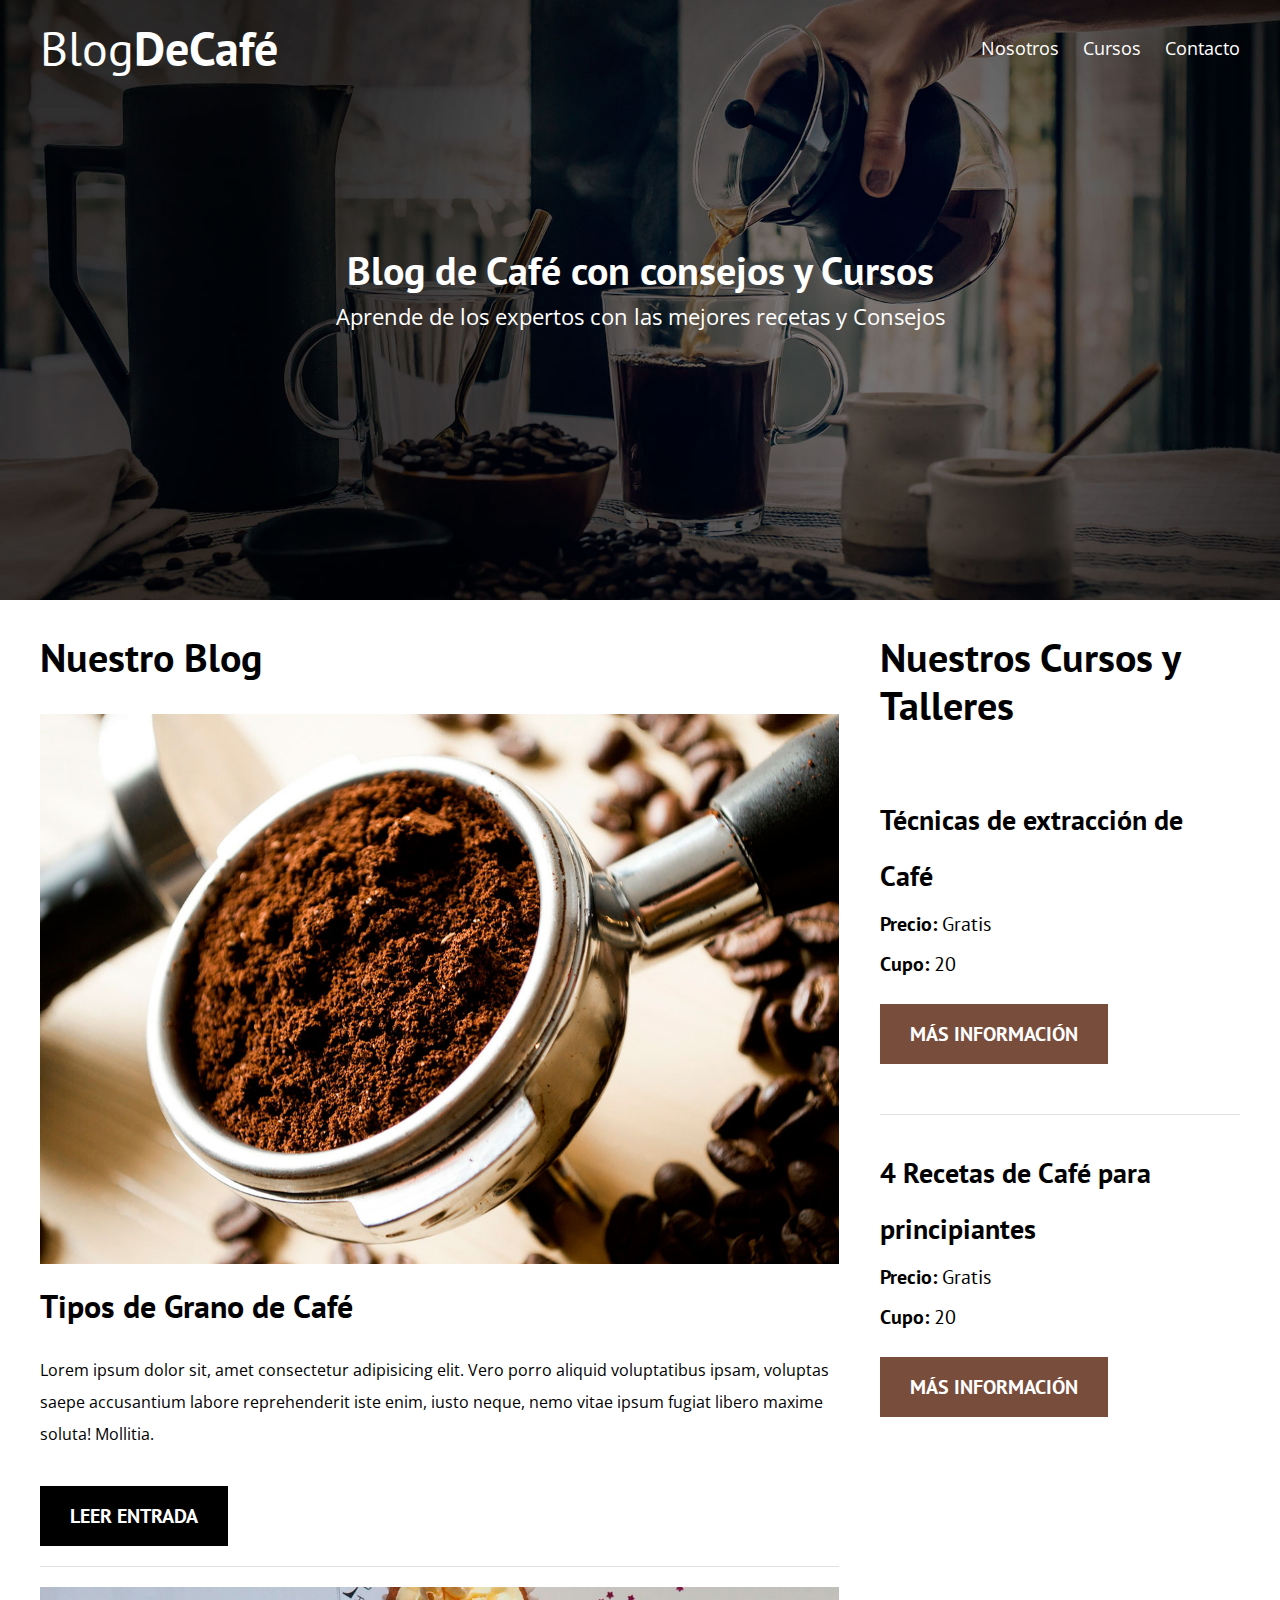
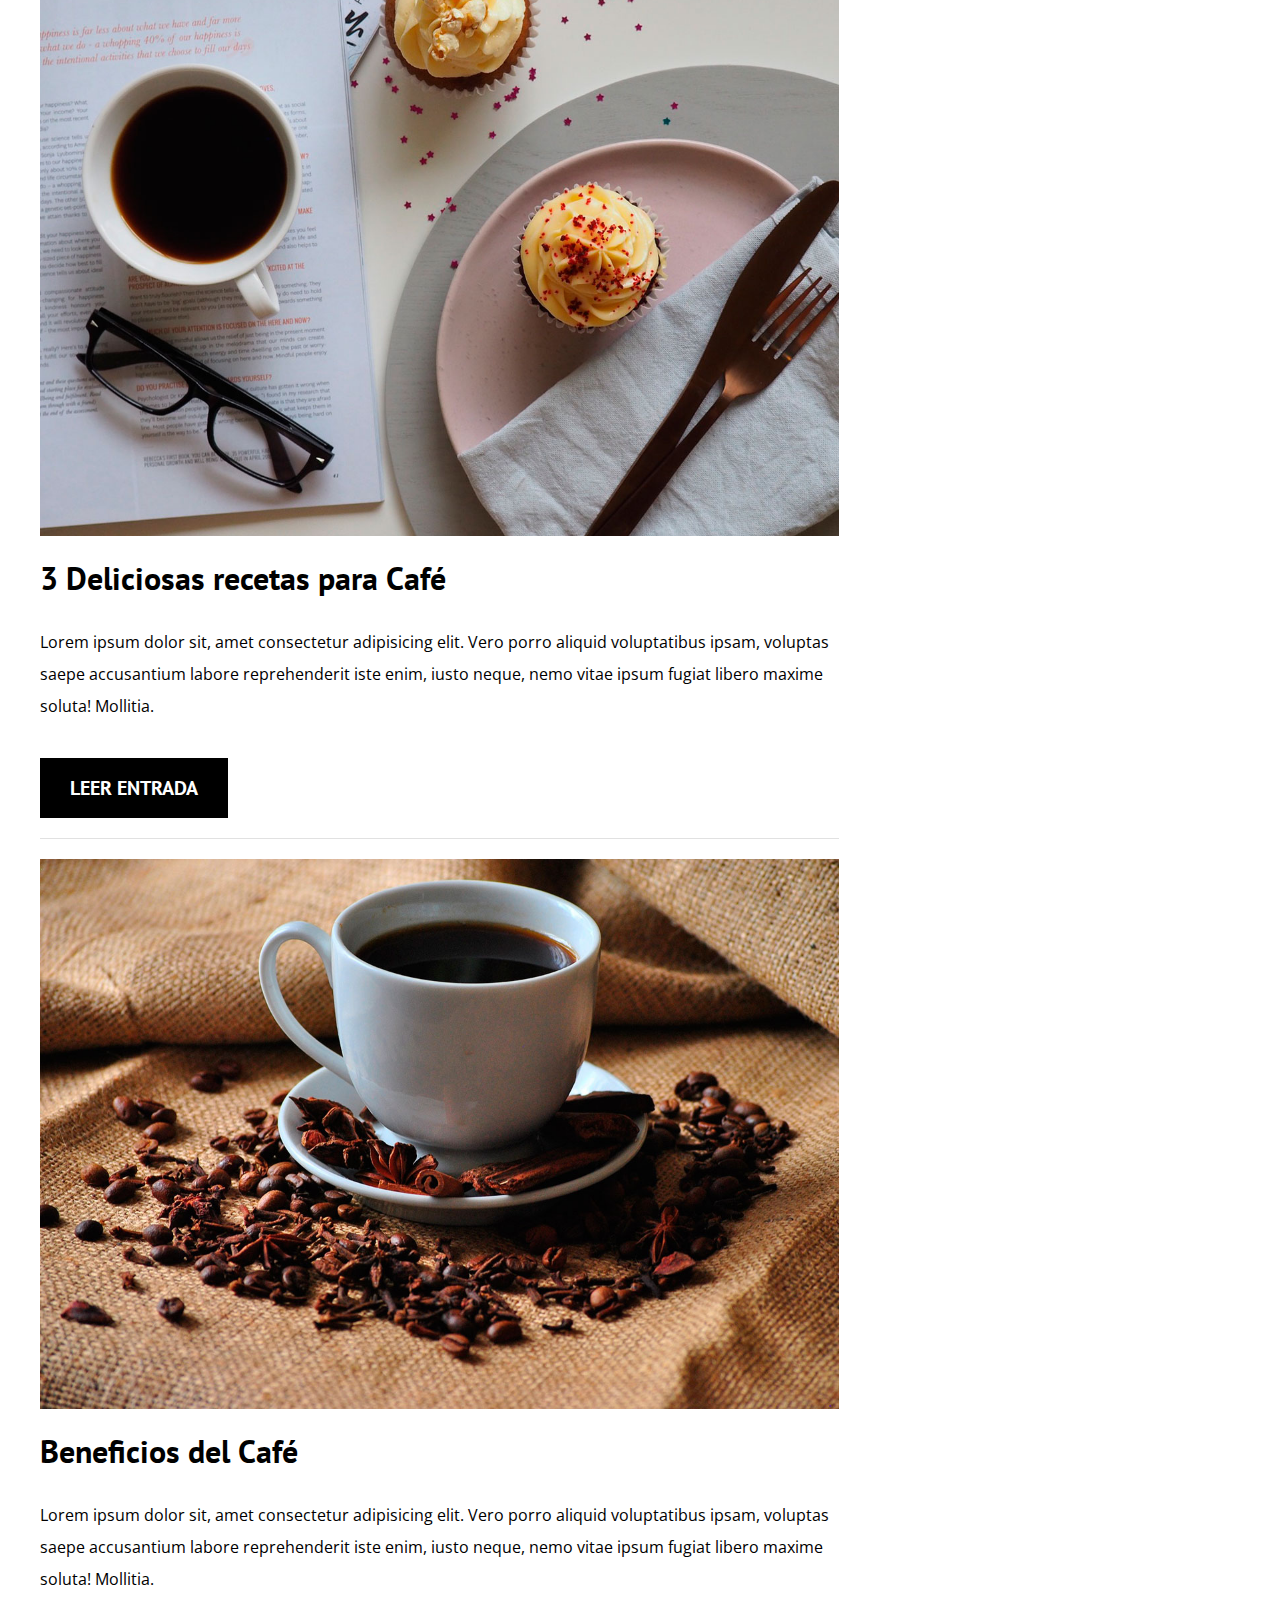
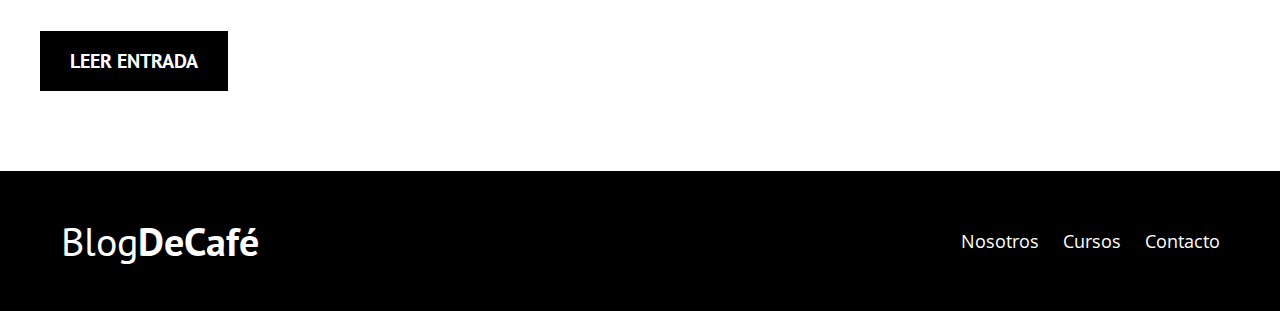
<file: index.html>
<!DOCTYPE html>
<html lang="en">
<head>
    <meta charset="UTF-8">
    <meta name="viewport" content="width=device-width, initial-scale=1.0">
    <meta http-equiv="X-UA-Compatible" content="ie=edge">
    <title>Blog de Cáfe</title>
    <link href="https://fonts.googleapis.com/css?family=Open+Sans|PT+Sans:400,700&display=swap" rel="stylesheet">
    <link rel="stylesheet" href="css/normalize.css">
    <link rel="stylesheet" href="css/style.css">
</head>
<body>
    <header class="site-header"> <!--Imagen expandida-->
        <div class="contenedor"> <!--contenedor para las letras-->
            <div class="barra"><!--barra para flexbox-->
                <a href="/">
                    <h1 class="no-margin">Blog<span>DeCafé</span></h1>
                </a>
                <nav class="navegacion">
                    <a href="nosotros.html">Nosotros</a>
                    <a href="cursos.html">Cursos</a>
                    <a href="contacto.html">Contacto</a>
                </nav>
            </div>
            <div class="texto-header">
                <h2 class="no-margin">Blog de Café con consejos y Cursos</h2>
                <p class="no-margin">Aprende de los expertos con las mejores recetas y Consejos</p>
            </div>
        </div>
    </header>

    <div class="contenido-principal contenedor"><!--display-->
        <main class="blog">
            <h2>Nuestro Blog</h2>
            <article class="entrada-blog">
                <div class="imagen">
                    <img src="img/blog1.jpg" alt="Imagen Blog">
                </div>
                <div class="contenido-blog">
                    <h3 class="no-margin">Tipos de Grano de Café</h3 class="no-margin">
                    <p>Lorem ipsum dolor sit, amet consectetur adipisicing elit. 
                        Vero porro aliquid voluptatibus ipsam, voluptas 
                        saepe accusantium labore reprehenderit iste enim, 
                        iusto neque, nemo vitae ipsum fugiat libero maxime soluta! Mollitia.</p>
                        <a href="entrada.html" class="btn btn-primario">Leer Entrada</a>
                </div>
            </article>

            <article class="entrada-blog">
                    <div class="imagen">
                        <img src="img/blog2.jpg" alt="Imagen Blog">
                    </div>
                    <div class="contenido-blog">
                        <h3 class="no-margin">3 Deliciosas recetas para Café</h3>
                        <p>Lorem ipsum dolor sit, amet consectetur adipisicing elit. 
                            Vero porro aliquid voluptatibus ipsam, voluptas 
                            saepe accusantium labore reprehenderit iste enim, 
                            iusto neque, nemo vitae ipsum fugiat libero maxime soluta! Mollitia.</p>
                            <a href="entrada.html" class="btn btn-primario">Leer Entrada</a>
                    </div>
                </article>

                <article class="entrada-blog">
                    <div class="imagen">
                        <img src="img/blog3.jpg" alt="Imagen Blog">
                    </div>
                    <div class="contenido-blog">
                        <h3 class="no-margin">Beneficios del Café</h3>
                        <p>Lorem ipsum dolor sit, amet consectetur adipisicing elit. 
                                Vero porro aliquid voluptatibus ipsam, voluptas 
                                saepe accusantium labore reprehenderit iste enim, 
                                iusto neque, nemo vitae ipsum fugiat libero maxime soluta! Mollitia.</p>
                        <a href="entrada.html" class="btn btn-primario">Leer Entrada</a>
                    </div>
                </article>    
        </main>

        <aside class="cursos">
            <h2>Nuestros Cursos y Talleres</h2>
            <ul class="cursos-lista">
                <li class="curso">
                    <h4 class="no-margin"  >Técnicas de extracción de Café</h4>
                    <p class="no-margin">Precio: <span>Gratis</span></p>
                    <p class="no-margin">Cupo: <span>20</span></p>
                    <a href="cursos.html" class="btn btn-secundario">Más Información</a>
                </li>

                <li class="curso">
                        <h4 class="no-margin">4 Recetas de Café para principiantes</h4>
                        <p class="no-margin">Precio: <span>Gratis</span></p>
                        <p class="no-margin">Cupo: <span>20</span></p>
                        <a href="cursos.html" class="btn btn-secundario">Más Información</a>
                    </li>
            </ul>
        </aside>
    </div><!--Cotenido prinicpa-->

    <footer class="site-footer">
        <div class="contenedor">
            <div class="barra">
                <p class="no-margin">Blog<span>DeCafé</span></p>
                <nav class="navegacion">
                    <a href="nosotros.html">Nosotros</a>
                    <a href="cursos.html">Cursos</a>
                    <a href="contacto.html">Contacto</a>
                </nav>
            </div>
        </div>
    </footer>

</body>
</html>
</file>
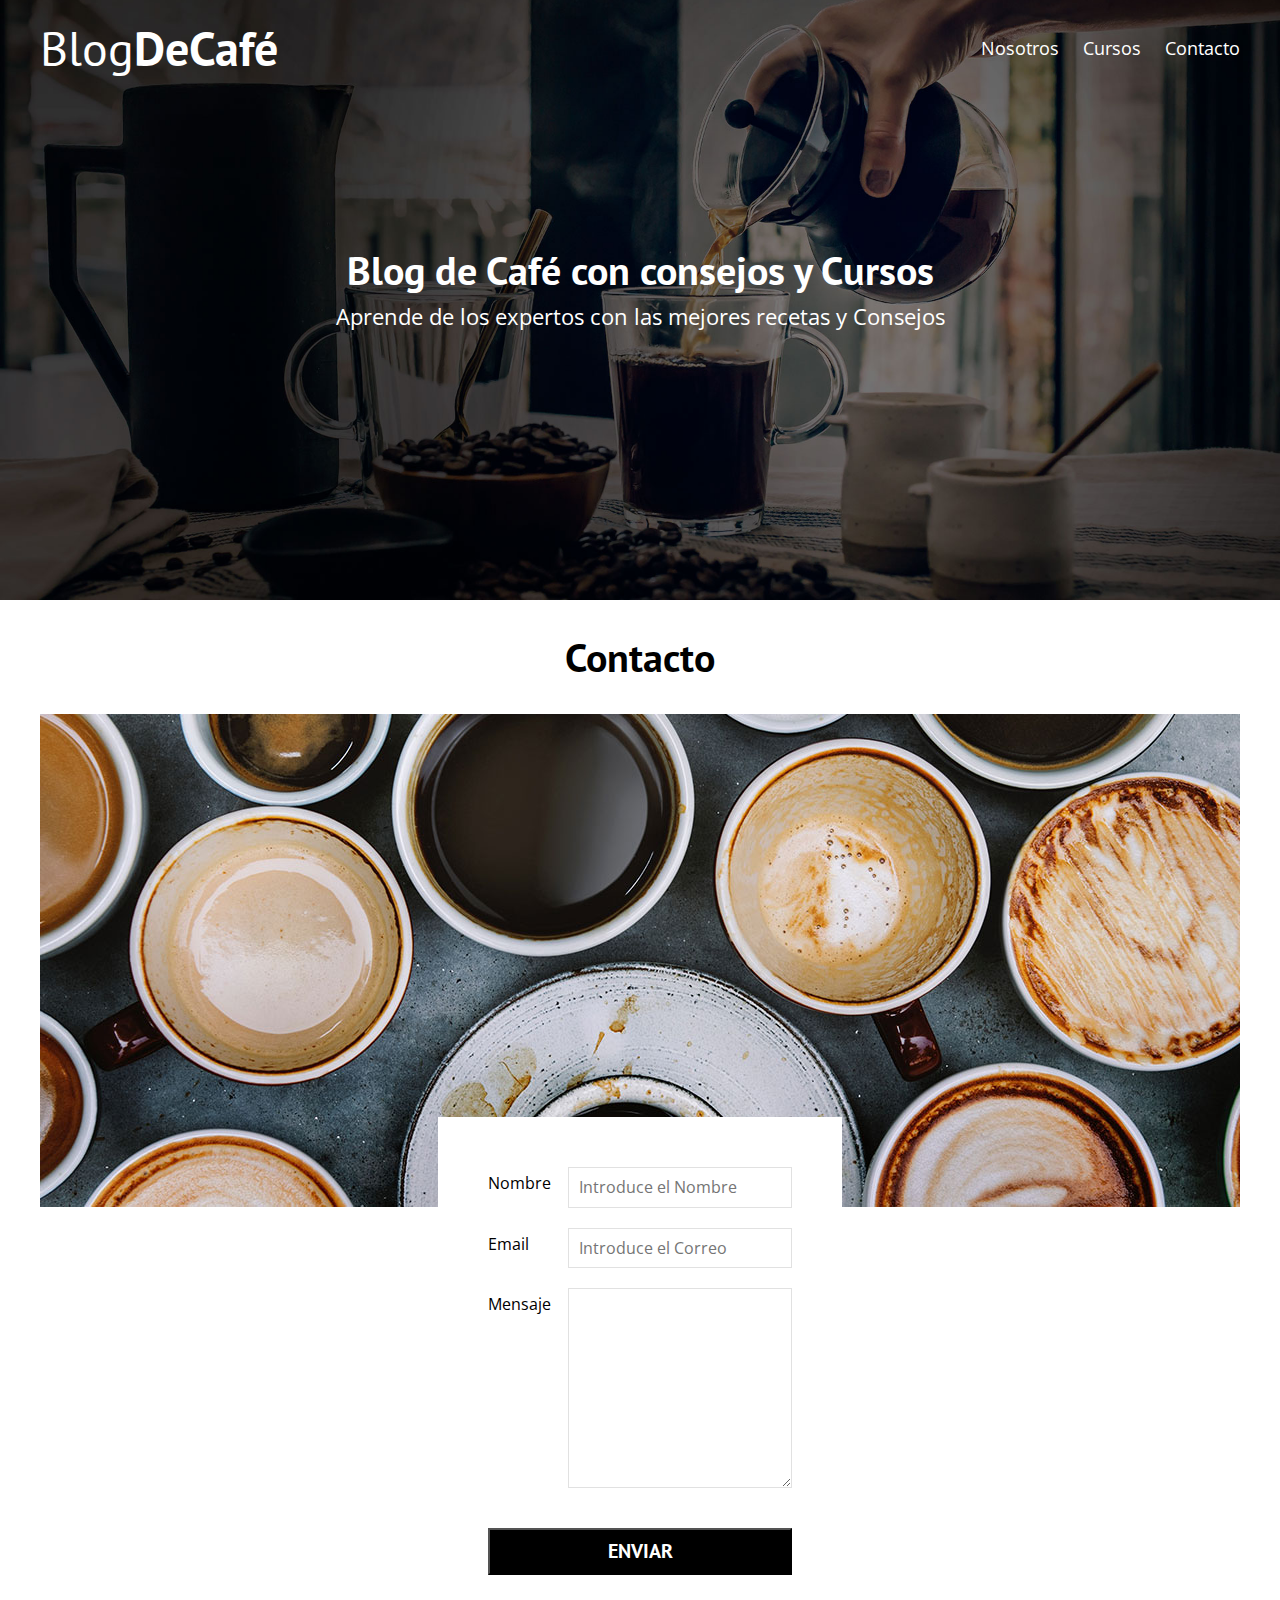
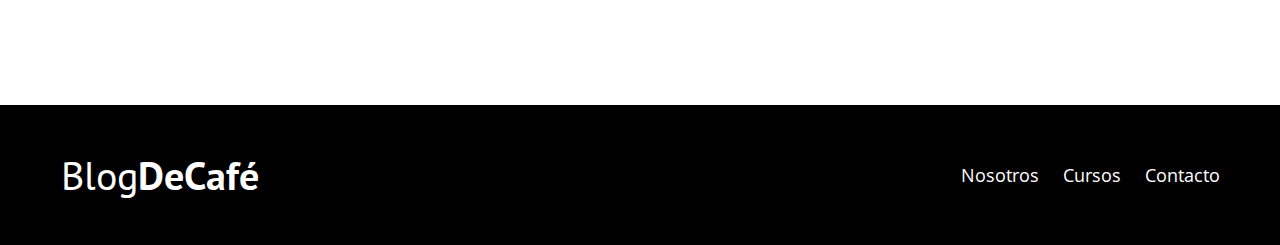
<file: contacto.html>
<!DOCTYPE html>
<html lang="en">
<head>
    <meta charset="UTF-8">
    <meta name="viewport" content="width=device-width, initial-scale=1.0">
    <meta http-equiv="X-UA-Compatible" content="ie=edge">
    <title>Blog de Cáfe</title>
    <link href="https://fonts.googleapis.com/css?family=Open+Sans|PT+Sans:400,700&display=swap" rel="stylesheet">
    <link rel="stylesheet" href="css/normalize.css">
    <link rel="stylesheet" href="css/style.css">
</head>
<body>
    <header class="site-header"> <!--Imagen expandida-->
        <div class="contenedor"> <!--contenedor para las letras-->
            <div class="barra"><!--barra para flexbox-->
                <a href="/">
                    <h1 class="no-margin">Blog<span>DeCafé</span></h1>
                </a>
                <nav class="navegacion">
                    <a href="nosotros.html">Nosotros</a>
                    <a href="cursos.html">Cursos</a>
                    <a href="contacto.html">Contacto</a>
                </nav>
            </div>
            <div class="texto-header">
                <h2 class="no-margin">Blog de Café con consejos y Cursos</h2>
                <p class="no-margin">Aprende de los expertos con las mejores recetas y Consejos</p>
            </div>
        </div>
    </header>

    <main class="contenedor">
        <h2 class="centrar-texto">Contacto</h2>

        <div class="grid centrar-columnas">
            <div class="columnas-12">
                <img src="img/contacto.jpg" alt="Imagen Contacto">
            </div>
            <div class="columnas-10 formulario-contacto">
                <form action="#">
                    <div class="campo">
                        <label for="nombre">Nombre</label>
                        <input type="text"  id="nombre" placeholder="Introduce el Nombre">
                    </div>
                    <div class="campo">
                        <label for="email">Email</label>
                        <input type="email"  id="email" placeholder="Introduce el Correo">
                    </div>

                    <div class="campo mensaje">
                        <label for="mensaje">Mensaje</label>
                        <textarea  id="mensaje" ></textarea>
                    </div>
                    <div class="campo enviar">
                        <input type="submit" class="btn btn-primario"value="Enviar">
                    </div>
                </form>
            </div>
        </div>

    </main>

   <footer class="site-footer">
    <div class="contenedor">
        <div class="barra">
            <p class="no-margin">Blog<span>DeCafé</span></p>
            <nav class="navegacion">
                <a href="nosotros.html">Nosotros</a>
                <a href="cursos.html">Cursos</a>
                <a href="contacto.html">Contacto</a>
            </nav>
        </div>
    </div>
</footer>

</body>
</html>
</file>
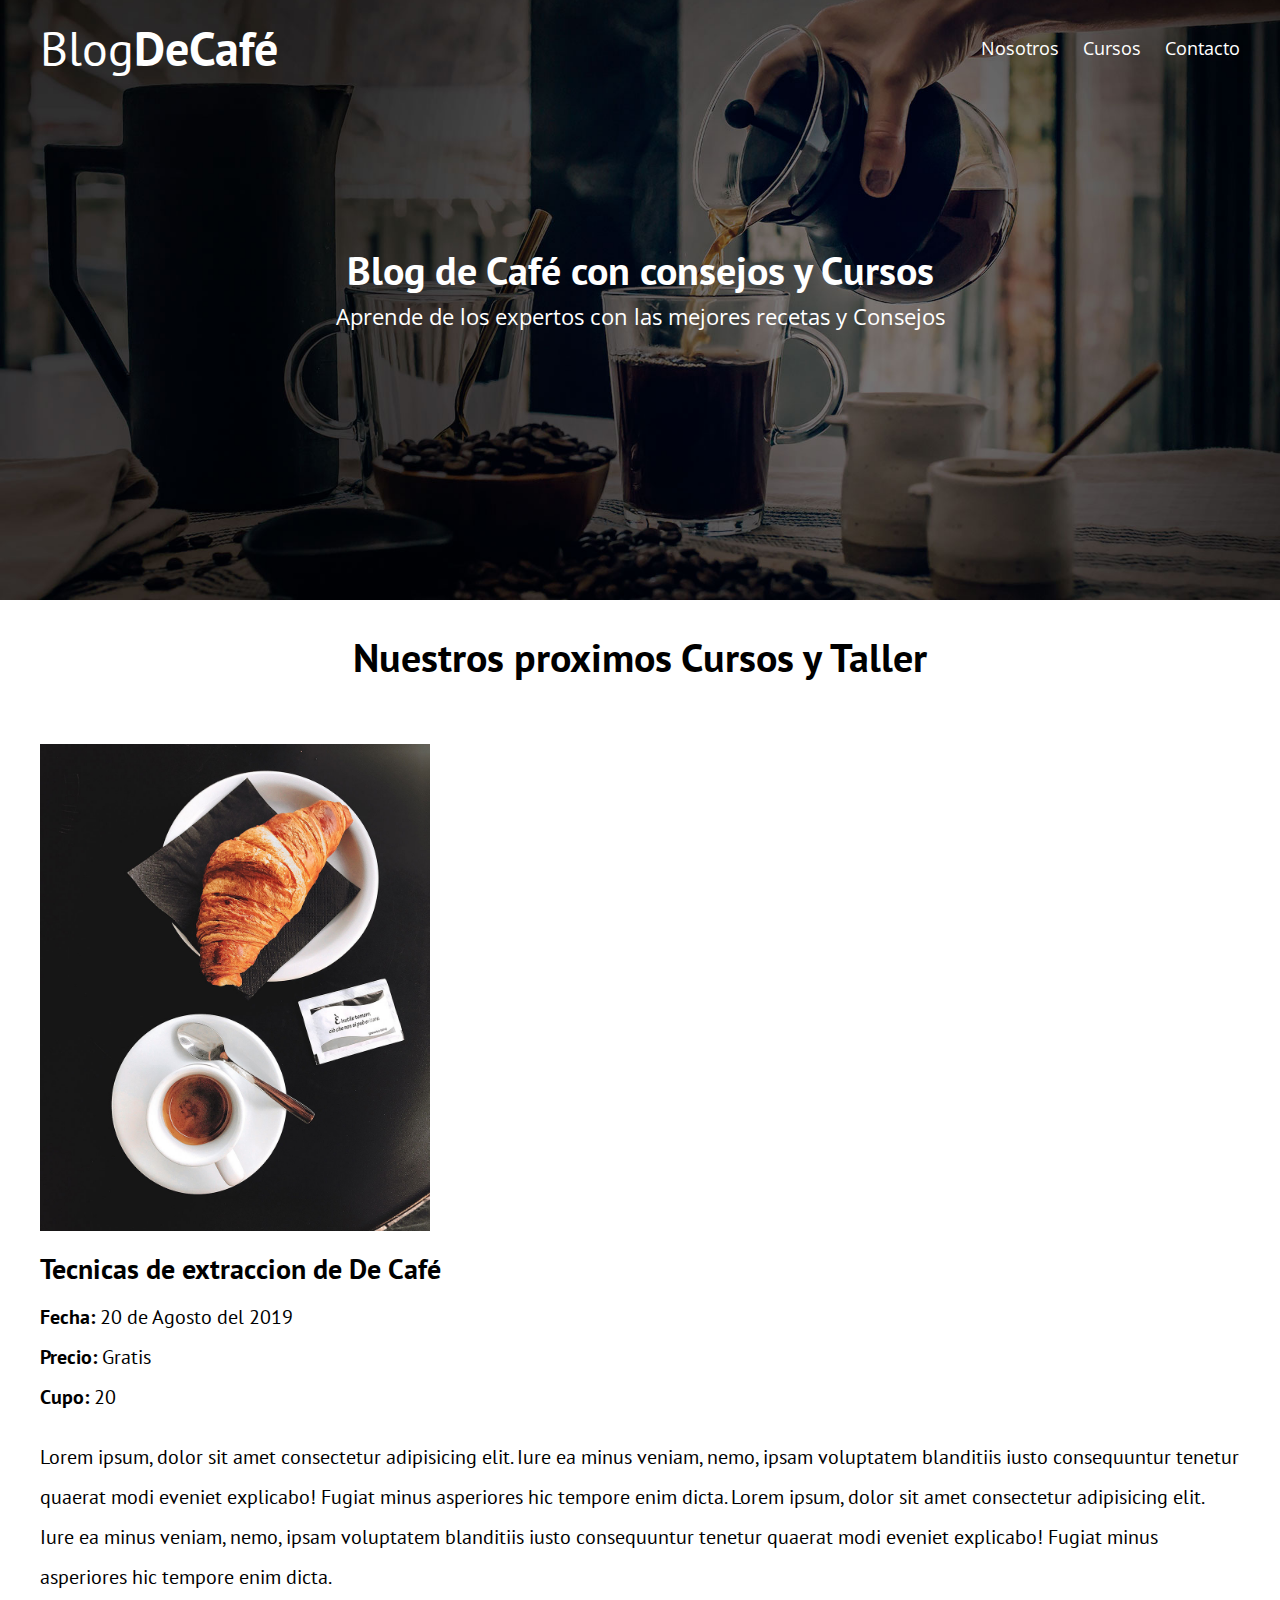
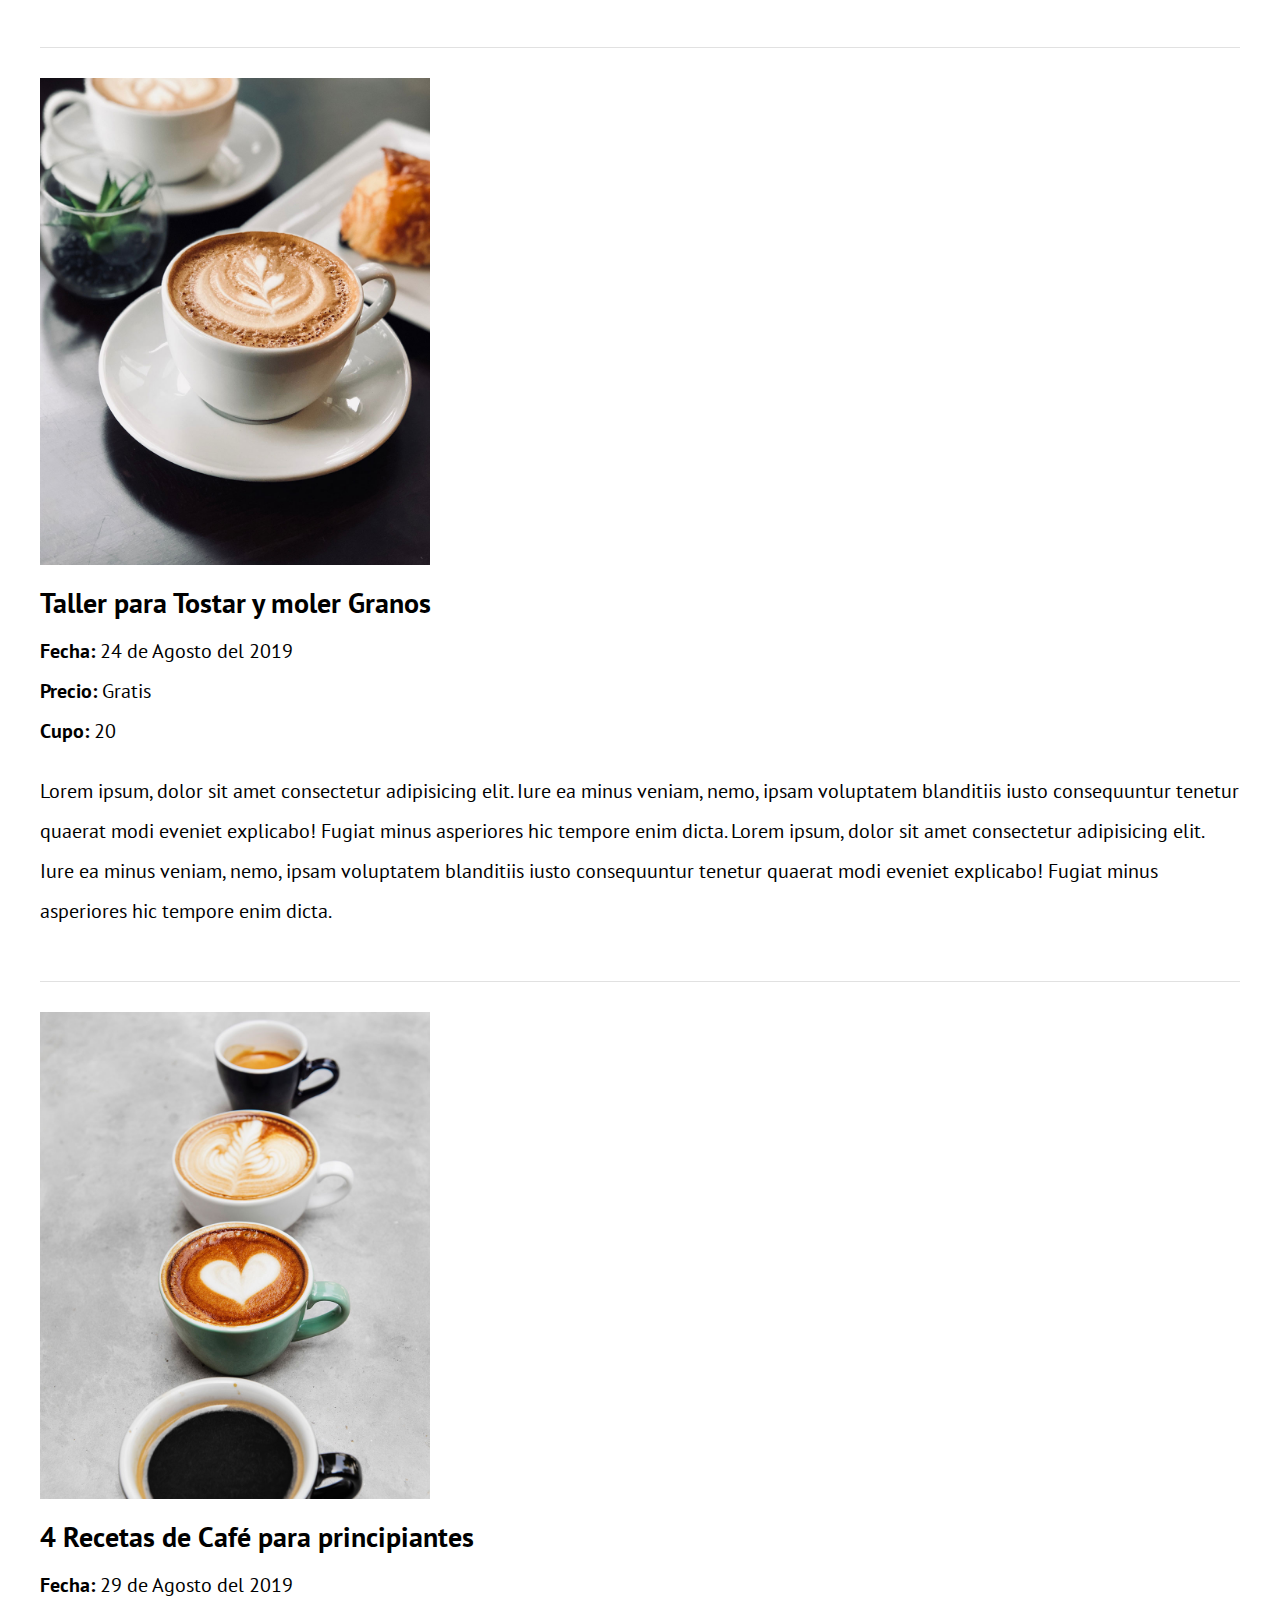
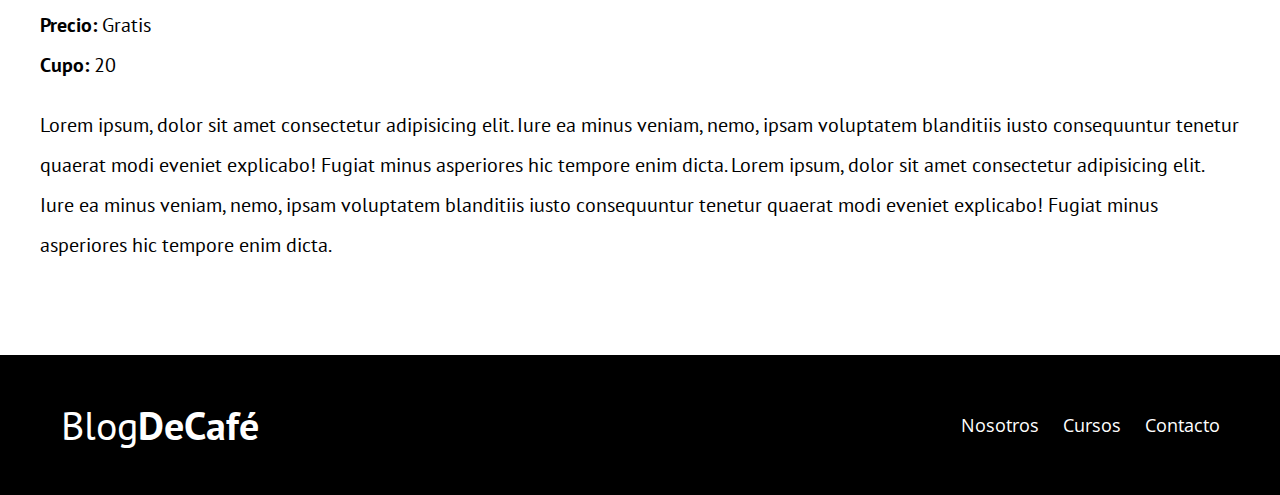
<file: cursos.html>
<!DOCTYPE html>
<html lang="en">
<head>
    <meta charset="UTF-8">
    <meta name="viewport" content="width=device-width, initial-scale=1.0">
    <meta http-equiv="X-UA-Compatible" content="ie=edge">
    <title>Blog de Cáfe</title>
    <link href="https://fonts.googleapis.com/css?family=Open+Sans|PT+Sans:400,700&display=swap" rel="stylesheet">
    <link rel="stylesheet" href="css/normalize.css">
    <link rel="stylesheet" href="css/style.css">
</head>
<body>
    <header class="site-header"> <!--Imagen expandida-->
        <div class="contenedor"> <!--contenedor para las letras-->
            <div class="barra"><!--barra para flexbox-->
                <a href="/">
                    <h1 class="no-margin">Blog<span>DeCafé</span></h1>
                </a>
                <nav class="navegacion">
                    <a href="nosotros.html">Nosotros</a>
                    <a href="cursos.html">Cursos</a>
                    <a href="contacto.html">Contacto</a>
                </nav>
            </div>
            <div class="texto-header">
                <h2 class="no-margin">Blog de Café con consejos y Cursos</h2>
                <p class="no-margin">Aprende de los expertos con las mejores recetas y Consejos</p>
            </div>
        </div>
    </header>
    
    <main class="contenedor">
        <h2 class="centrar-texto">Nuestros proximos Cursos y Taller</h2>
        <article class="curso grid">
            <div class="columnas-4">
                <img src="img/curso1.jpg" alt="Imagen Curso">
            </div>
            <div class="columnas-8">
                <h4 class="no-margin">Tecnicas de extraccion de De Café</h4>
                <p class="no-margin">Fecha: <span>20 de Agosto del 2019</span></p>
                <p class="no-margin">Precio: <span>Gratis</span></p>
                <p class="no-margin">Cupo: <span>20</span></p>

                <p class="descripcion">Lorem ipsum, dolor sit amet consectetur 
                    adipisicing elit. Iure ea minus veniam, nemo, ipsam voluptatem blanditiis iusto consequuntur
                    tenetur quaerat modi eveniet explicabo! Fugiat minus asperiores hic tempore enim dicta.
                    Lorem ipsum, dolor sit amet consectetur 
                    adipisicing elit. Iure ea minus veniam, nemo, ipsam voluptatem blanditiis iusto consequuntur
                    tenetur quaerat modi eveniet explicabo! Fugiat minus asperiores hic tempore enim dicta.
                </p>
            </div>
        </article>

        <article class="curso grid">
                <div class="columnas-4">
                    <img src="img/curso2.jpg" alt="Imagen Curso">
                </div>
                <div class="columnas-8">
                    <h4 class="no-margin">Taller para Tostar y moler Granos</h4>
                    <p class="no-margin">Fecha: <span>24 de Agosto del 2019</span></p>
                    <p class="no-margin">Precio: <span>Gratis</span></p>
                    <p class="no-margin">Cupo: <span>20</span></p>
    
                    <p class="descripcion">Lorem ipsum, dolor sit amet consectetur 
                        adipisicing elit. Iure ea minus veniam, nemo, ipsam voluptatem blanditiis iusto consequuntur
                        tenetur quaerat modi eveniet explicabo! Fugiat minus asperiores hic tempore enim dicta.
                        Lorem ipsum, dolor sit amet consectetur 
                        adipisicing elit. Iure ea minus veniam, nemo, ipsam voluptatem blanditiis iusto consequuntur
                        tenetur quaerat modi eveniet explicabo! Fugiat minus asperiores hic tempore enim dicta.
                    </p>
                </div>
            </article>

            <article class="curso grid">
                    <div class="columnas-4">
                        <img src="img/curso3.jpg" alt="Imagen Curso">
                    </div>
                    <div class="columnas-8">
                        <h4 class="no-margin">4 Recetas de Café para principiantes</h4>
                        <p class="no-margin">Fecha: <span>29 de Agosto del 2019</span></p>
                        <p class="no-margin">Precio: <span>Gratis</span></p>
                        <p class="no-margin">Cupo: <span>20</span></p>
        
                        <p class="descripcion">Lorem ipsum, dolor sit amet consectetur 
                            adipisicing elit. Iure ea minus veniam, nemo, ipsam voluptatem blanditiis iusto consequuntur
                            tenetur quaerat modi eveniet explicabo! Fugiat minus asperiores hic tempore enim dicta.
                            Lorem ipsum, dolor sit amet consectetur 
                            adipisicing elit. Iure ea minus veniam, nemo, ipsam voluptatem blanditiis iusto consequuntur
                            tenetur quaerat modi eveniet explicabo! Fugiat minus asperiores hic tempore enim dicta.
                        </p>
                    </div>
                </article>
    </main>


   <footer class="site-footer">
    <div class="contenedor">
        <div class="barra">
            <p class="no-margin">Blog<span>DeCafé</span></p>
            <nav class="navegacion">
                <a href="nosotros.html">Nosotros</a>
                <a href="cursos.html">Cursos</a>
                <a href="contacto.html">Contacto</a>
            </nav>
        </div>
    </div>
</footer>

</body>
</html>
</file>
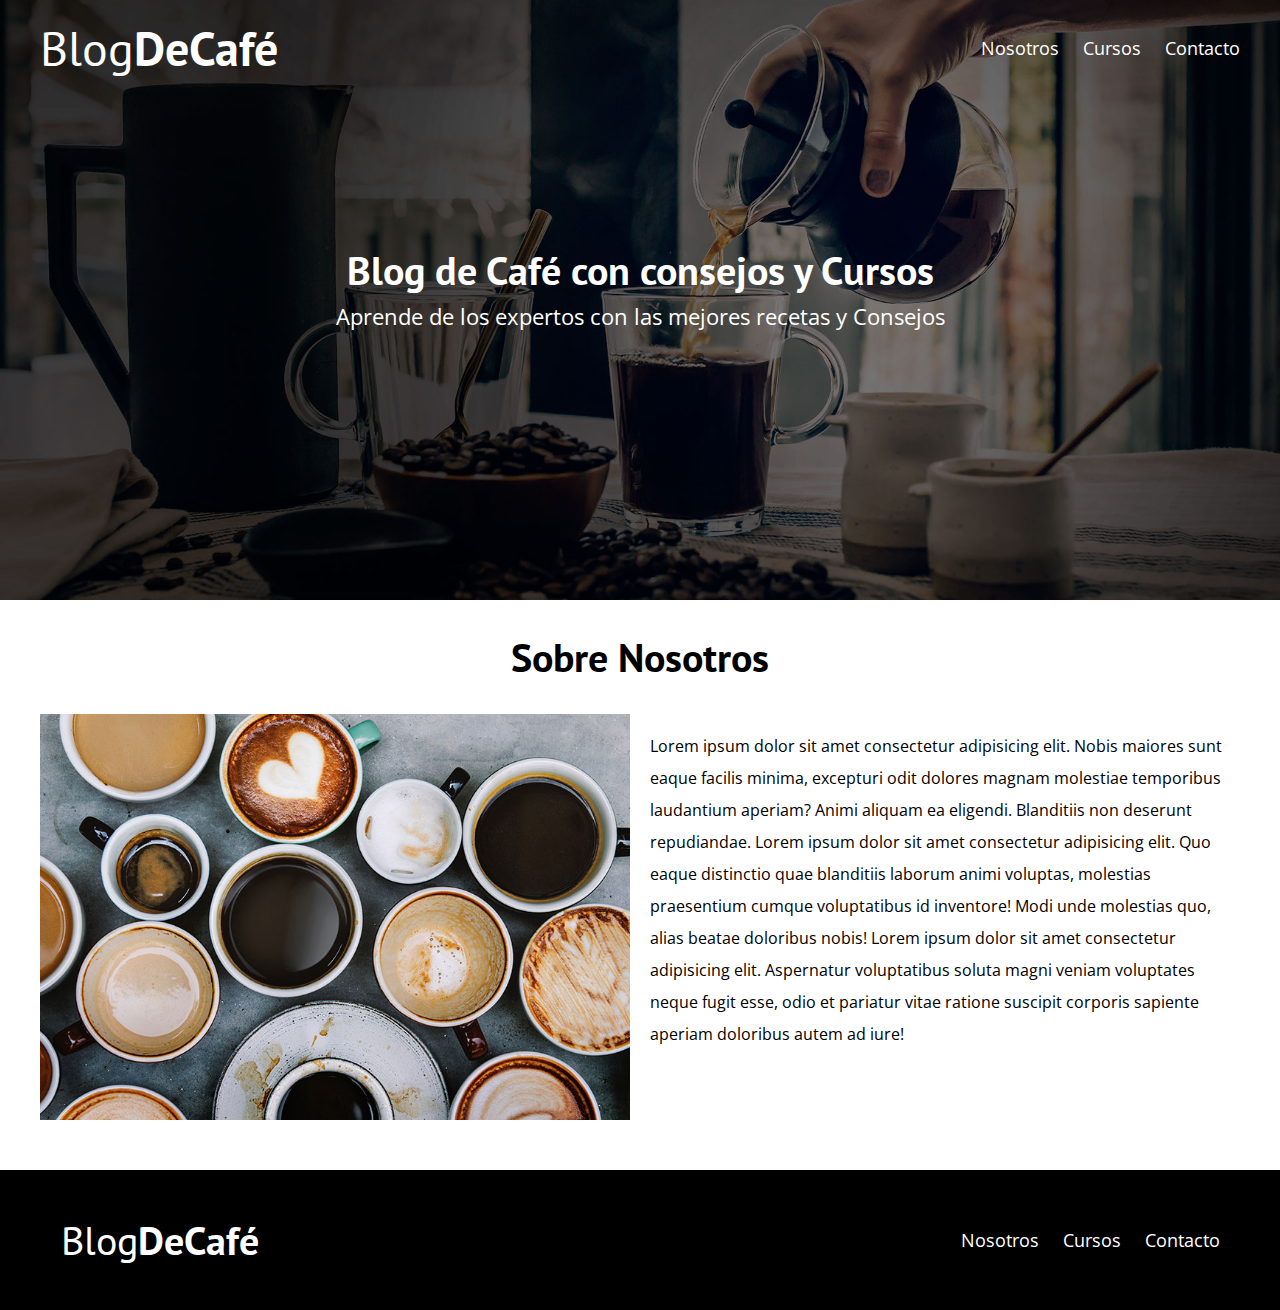
<file: nosotros.html>
<!DOCTYPE html>
<html lang="en">
<head>
    <meta charset="UTF-8">
    <meta name="viewport" content="width=device-width, initial-scale=1.0">
    <meta http-equiv="X-UA-Compatible" content="ie=edge">
    <title>Blog de Cáfe</title>
    <link href="https://fonts.googleapis.com/css?family=Open+Sans|PT+Sans:400,700&display=swap" rel="stylesheet">
    <link rel="stylesheet" href="css/normalize.css">
    <link rel="stylesheet" href="css/style.css">
</head>
<body>
    <header class="site-header"> <!--Imagen expandida-->
        <div class="contenedor"> <!--contenedor para las letras-->
            <div class="barra"><!--barra para flexbox-->
                <a href="/">
                    <h1 class="no-margin">Blog<span>DeCafé</span></h1>
                </a>
                <nav class="navegacion">
                    <a href="nosotros.html">Nosotros</a>
                    <a href="cursos.html">Cursos</a>
                    <a href="contacto.html">Contacto</a>
                </nav>
            </div>
            <div class="texto-header">
                <h2 class="no-margin">Blog de Café con consejos y Cursos</h2>
                <p class="no-margin">Aprende de los expertos con las mejores recetas y Consejos</p>
            </div>
        </div>
    </header>


    <main class="contenedor">
        <h2 class="centrar-texto">Sobre Nosotros</h2>
        <div class="grid">
            <div class="columnas-6">
                <img src="img/nosotros.jpg" alt="Imagen Nosotros">
            </div>
            <div class="columnas-6">
                <p>
                Lorem ipsum dolor sit amet consectetur adipisicing elit. Nobis maiores sunt eaque facilis minima, excepturi odit dolores magnam molestiae temporibus laudantium aperiam? Animi aliquam ea eligendi. Blanditiis non deserunt repudiandae.
                Lorem ipsum dolor sit amet consectetur adipisicing elit. Quo eaque distinctio quae blanditiis laborum animi voluptas, molestias praesentium cumque voluptatibus id inventore! Modi unde molestias quo, alias beatae doloribus nobis!
                Lorem ipsum dolor sit amet consectetur adipisicing elit. Aspernatur voluptatibus soluta magni veniam voluptates neque fugit esse, odio et pariatur vitae ratione suscipit corporis sapiente aperiam doloribus autem ad iure!
                </p>
            </div>
            
        </div>
    </main>

   <footer class="site-footer">
    <div class="contenedor">
        <div class="barra">
            <p class="no-margin">Blog<span>DeCafé</span></p>
            <nav class="navegacion">
                <a href="nosotros.html">Nosotros</a>
                <a href="cursos.html">Cursos</a>
                <a href="contacto.html">Contacto</a>
            </nav>
        </div>
    </div>
</footer>

</body>
</html>
</file>
<file: css/style.css>
html{
    box-sizing: border-box;
    font-size:62.5%;
}

*,*:before,*:after{
    box-sizing: inherit;
}

body{
    font-family: 'Open Sans', sans-serif;
    font-size:1.6rem;
    line-height: 2;
}
/*CONTENEDOR*/
.contenedor{
    max-width:1200px;
    width: 95%;
    margin:0 auto;
}
h1,h2,h3,h4{
    font-family: 'PT Sans', sans-serif;
}

h1{
    font-size:4.8rem;
}
h2{
    font-size:4rem;
    line-height: 1.2;
}
h3{
    font-size:3.2rem;
}
h4{
    font-size:2.8rem;
}

img{
    max-width: 100%; /*Imagenes adaptadas en su contenedor*/
}

.centrar-texto{
    text-align: center;
}

.no-margin{
    margin:0;
}

@media(min-width:768px){
    .grid{
        display: flex;
        justify-content: space-between;
        flex-wrap: wrap;
    }
    .centrar-columnas {
        justify-content: center;
    }
    .columnas-4{
        flex:0 0 calc(33.3% - 1rem);
    }
    .columnas-6{
        flex:0 0 calc(50% - 1rem);
    }
    .columnas-8{
        flex:0 0 calc(66% -1rem);
    }
    .columnas-10{
        flex:0 0 calc(83.3% -1rem);
    }
    .columnas-12{
        flex: 0 0 100%;
    }
}
/*BOTONES*/

.btn{
display:blocK; /*toma todo el espacio*/
text-align: center;
padding:1rem 3rem;
margin:2rem 0;
color:#ffffff;
text-decoration: none;
font-family: 'PT Sans',sans-serif;
font-weight: 700;
text-transform: uppercase;
font-size: 2rem;
flex: 0 0 100%;
}
.btn:hover{
    cursor: pointer;
}

@media(min-width:600px){
    .btn{
        display:inline-block;/*elancho definido por medio del padding*/
    }
}

.btn-primario{
background-color: #000000;
}
.btn-secundario{
    background-color: #784d3c;
}

/** Header  */
@media(min-width:768px){
    .barra{
        display:flex;
        justify-content: space-between;
        align-items: center;
    }
}

.site-header{
    background-image: url(../img/banner.jpg);
    background-repeat: no-repeat;/*no repetir imagen*/
    background-position: center center;/*imagen centrada*/
    background-size:cover; /*Se llene altura como anchura*/
    height:60rem;
}
.site-header a{
    color:#ffffff;
    text-decoration: none;
}
.site-header h1{
    text-align: center;
    font-weight: 400;/*Hacer delgada la palabra*/
}

.site-header h1 span{
    font-weight: 700;
}
/* navegacion*/

.navegacion a{
    text-align: center;
    display: block;
    font-size: 1.8rem;
    color:#ffffff;
    text-decoration: none;
}

@media(min-width:768px){
    .navegacion a{
        display:inline;
        margin-right: 2rem;

    }
    .navegacion a:last-of-type{
        margin:0;
    }
}
/*Header*/

.texto-header{
    color:#ffffff;
    text-align: center;
    margin-top:5rem;
}
@media(min-width:768px){
    .texto-header{
        margin-top:15rem;
    }
}
.texto-header p{
    font-size:2.2rem;
}

/* Contenido Principal Home*/

.contenido-principal{
    display:flex; /*Colocar uno al frente del otro*/
    flex-wrap: wrap; /*Colocar abajo */
}
.blog,
.cursos{
    flex: 0 0 100%; /*grow shrink y basis*/
}
.cursos{
    order:-1; /*hacer q se muestre primero los cursos y luego blog*/
}
@media(min-width:768px){
    .contenido-principal{
        justify-content: space-between;
    }
    .blog{
        flex-basis: 66.6%;
       
    }
    .cursos{
        flex-basis: calc(33.3% - 4rem);
        order:2;/*cambio de posicion*/
    } 
}

/**/
.entrada-blog{
   margin-bottom: 2rem;
   border-bottom: 1px solid #e1e1e1;
}

.entrada-blog:last-of-type{
    border:none;
}
/*Cursos sidebar*/
.cursos-lista{
    padding:0;
    list-style: none;
}
.curso{
    padding-bottom:3rem;
    border-bottom: 1px solid #e1e1e1;
    padding-top: 3rem;

}
.curso:last-of-type{
    border-bottom:none;
}
.curso p{
    font-family: 'PT Sans' , sans-serif;
    font-weight: 700;
    font-size:2rem;
}

.curso p span,.curso p.descripcion{
    font-weight: 400;
}

/*Footer*/

.site-footer{
    background-color: #000000;
    padding: 3rem;
    margin-top: 4rem;
}

.site-footer p{
    color:#ffffff;
    font-size:4rem;
    font-weight: 400;
    font-family: 'PT Sans',sans-serif;
    text-align: center;
}

.site-footer p span{
    font-weight: 700;
}

/*Contacto*/
.formulario-contacto{
    background-color: #ffffff;
    padding: 5rem; 
}
@media (min-width:768px){
    .formulario-contacto{
        margin-top:-10rem;
    }
}
.formulario-contacto .campo{
    display:flex;
    justify-content: space-between;
    margin-bottom:2rem;
}
.formulario-contacto .campo label{
    flex: 0 0 8rem;
}
.formulario-contacto .campo input:not([type="submit"]),
.formulario-contacto textarea{
flex:1;
border: 1px solid #e1e1e1;
padding:1rem;
}
.formulario-contacto textarea{
    height: 20rem;
}

.formulario-contacto .enviar{
    display:flex;
    justify-content: flex-end;
}
</file>
